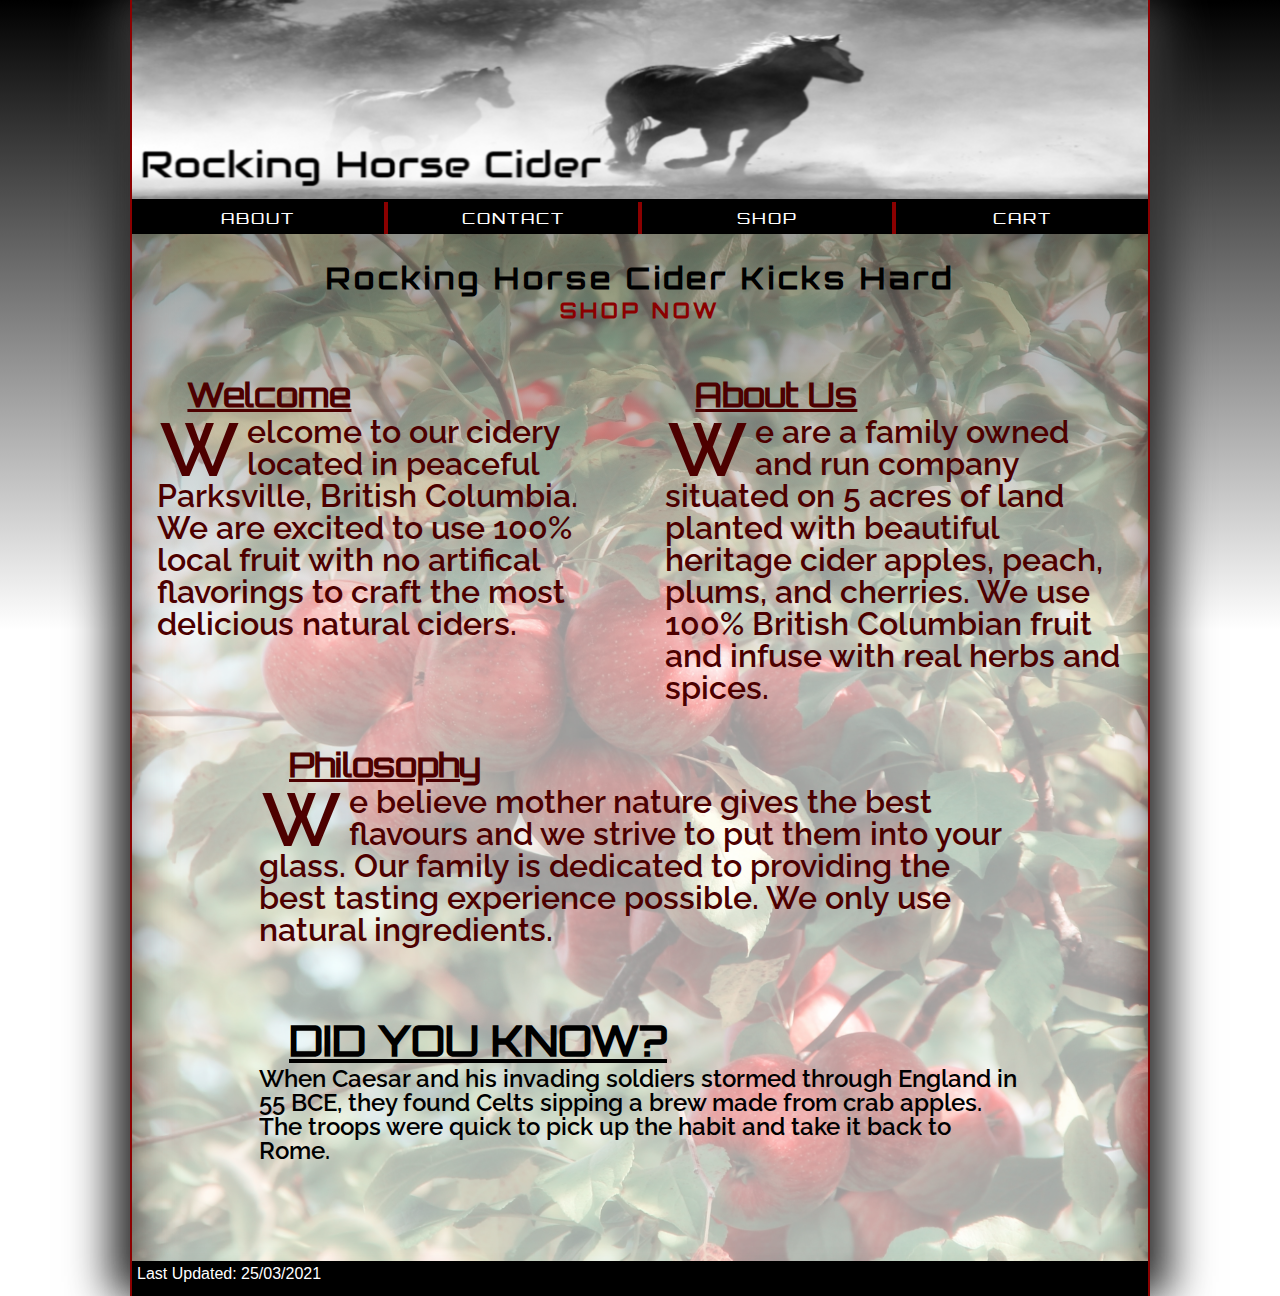
<file: index.html>
<!DOCTYPE html>
<html lang="en">
    <head>
        <!--
           Benjamin McKay - T00640281
           Project - Rocking Horse Cidery
        -->
      
        <meta charset="UTF-8" />
	    <meta name="keywords" content="Cider, Rocking Horse" />
        <meta name="viewport" content="width=device-width, initial-scale=1" />
        <title>Rocking Horse Cider</title>
        <link href="reset.css" rel="stylesheet" />
        <link href="styles.css" rel="stylesheet" /> 
		<script src="did_you_know.js" defer></script>
    </head>

    <body>   
   
        <header>
			<img src="photos/banner.png" id="banner" alt="Rocking Horse Cider" />
			<nav> 
				<a id="navicon" href="#"><img src="photos/navicon.png" alt="" /></a>
				<ul>
					<li><a href="index.html">ABOUT</a></li>
					<li><a href="contact.html">CONTACT</a></li>
					<li><a href="shop.html">SHOP</a></li>
					<li><a href="cart.html">CART</a></li>
				</ul>
			</nav>
		</header>
	   
		<section id="aboutBackground">
		   
			<div id="shopNowCTA">
				<p><strong>Rocking Horse Cider Kicks Hard</strong><br /></p>
				<a id="shopNowLink" href="shop.html"><strong>SHOP NOW</strong></a>
			</div>
				
			<article class="introArticles" id="welcomeMessage">
				<h1>Welcome</h1>
				<p class="dropCap">Welcome to our cidery located in peaceful Parksville, British Columbia.
				We are excited to use 100% local fruit with no artifical flavorings to craft
				the most delicious natural ciders.</p>
			</article>
			
			<article class="introArticles" id="aboutMessage">
				<h1>About Us</h1>
				<p class="dropCap">We are a family owned and run company situated on 5 acres of land planted
				with beautiful heritage cider apples, peach, plums, and cherries. We use 100%
				British Columbian fruit and infuse with real herbs and spices.</p>
			</article>
			
			<article class="introArticles" id="philosophyMessage">
				<h1>Philosophy</h1>
				<p class="dropCap"> We believe mother nature gives the best flavours and we strive to put 
				them into your glass. Our family is dedicated to providing the best tasting 
				experience possible. We only use natural ingredients.</p>
			</article>
			
			<div id="didYouKnow">
				<h1><strong>DID YOU KNOW?</strong><br /></h1>
				<p><span id="dykItem">U.S President John Adams drank a tankard of cider every morning because he believed it promoted good health. And it must have—Adams lived to 90, making him our third longest living president, behind Ford & Reagan."</span></p>
			</div>
			
		</section>
	   
	    <footer>
			<p>Last Updated: 25/03/2021</p>
	    </footer>
	   
   </body>
</html>
</file>
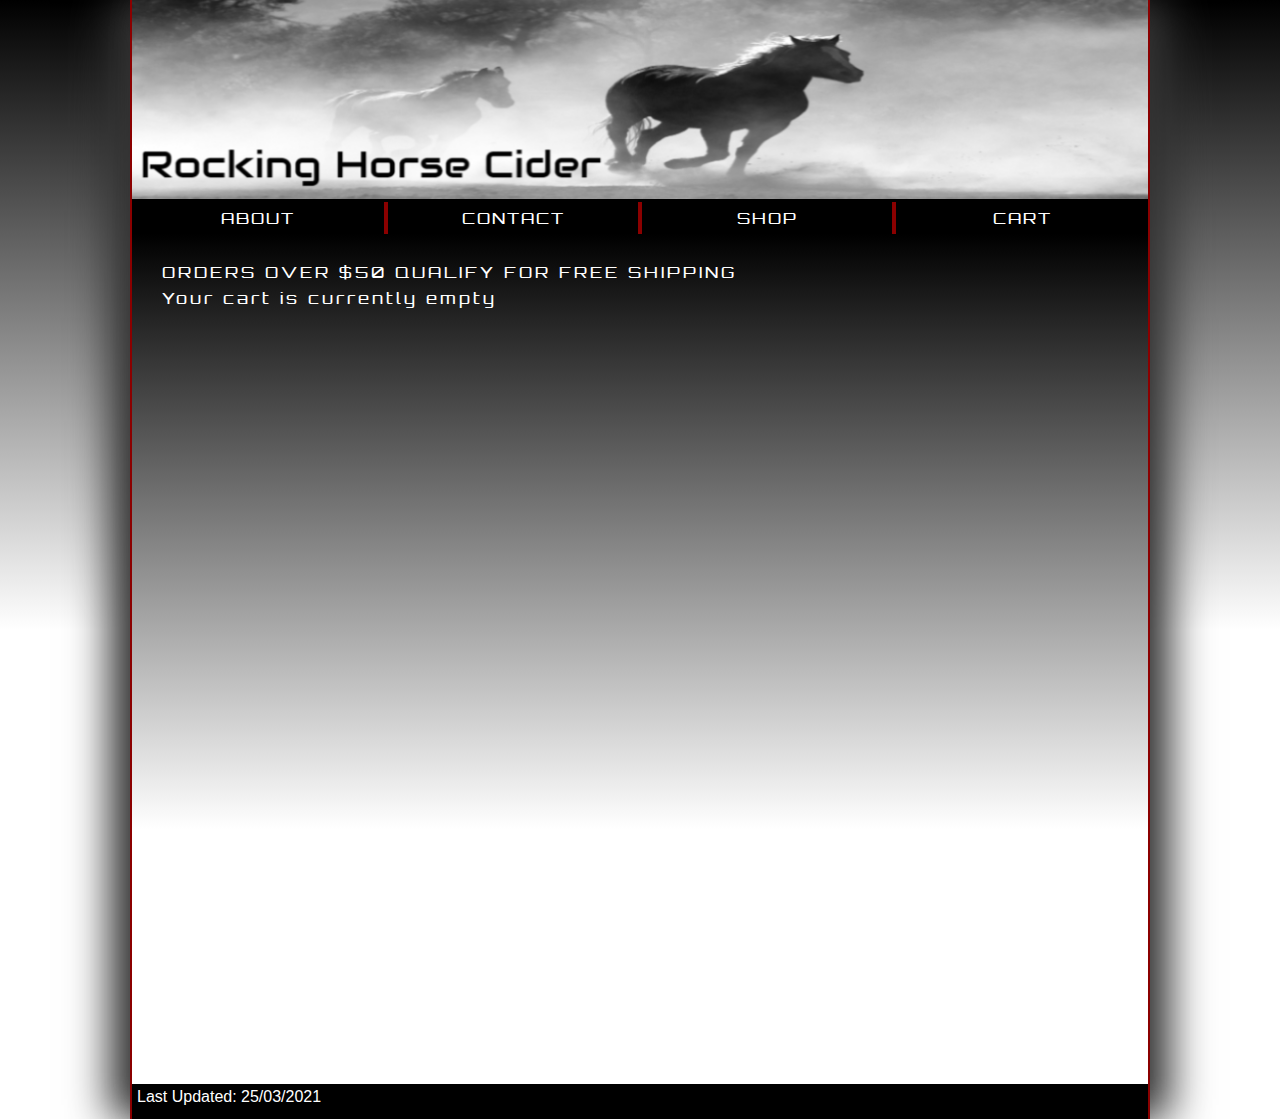
<file: cart.html>
<!DOCTYPE html>
<html lang="en">
	<head>
		<!--
			Benjamin McKay - T00640281
			Project - Rocking Horse Cidery
		-->
      
		<meta charset="utf-8" />
		<meta name="viewport" content="width=device-width, initial-scale=1" />
		<title>Rocking Horse Cider</title>
		<link href="reset.css" rel="stylesheet" />
		<link href="styles.css" rel="stylesheet" /> 
		<script src="build_cart.js" defer></script>
	</head>

	<body>   
   
		<header>
			<img src="photos/banner.png" id="banner" alt="Rocking Horse Cider" />
			<nav> 
				<a id="navicon" href="#"><img src="photos/navicon.png" alt="" /></a>
				<ul>
					<li><a href="index.html">ABOUT</a></li>
					<li><a href="contact.html">CONTACT</a></li>
					<li><a href="shop.html">SHOP</a></li>
					<li><a href="cart.html">CART</a></li>
				</ul>
			</nav>
		</header>
	   
		<div id="cartContainer">
			<p>ORDERS OVER $50 QUALIFY FOR FREE SHIPPING</p> 
		</div>
   
		<footer>
			<p>Last Updated: 25/03/2021</p>
		</footer>
	   
	</body>
</html>
</file>
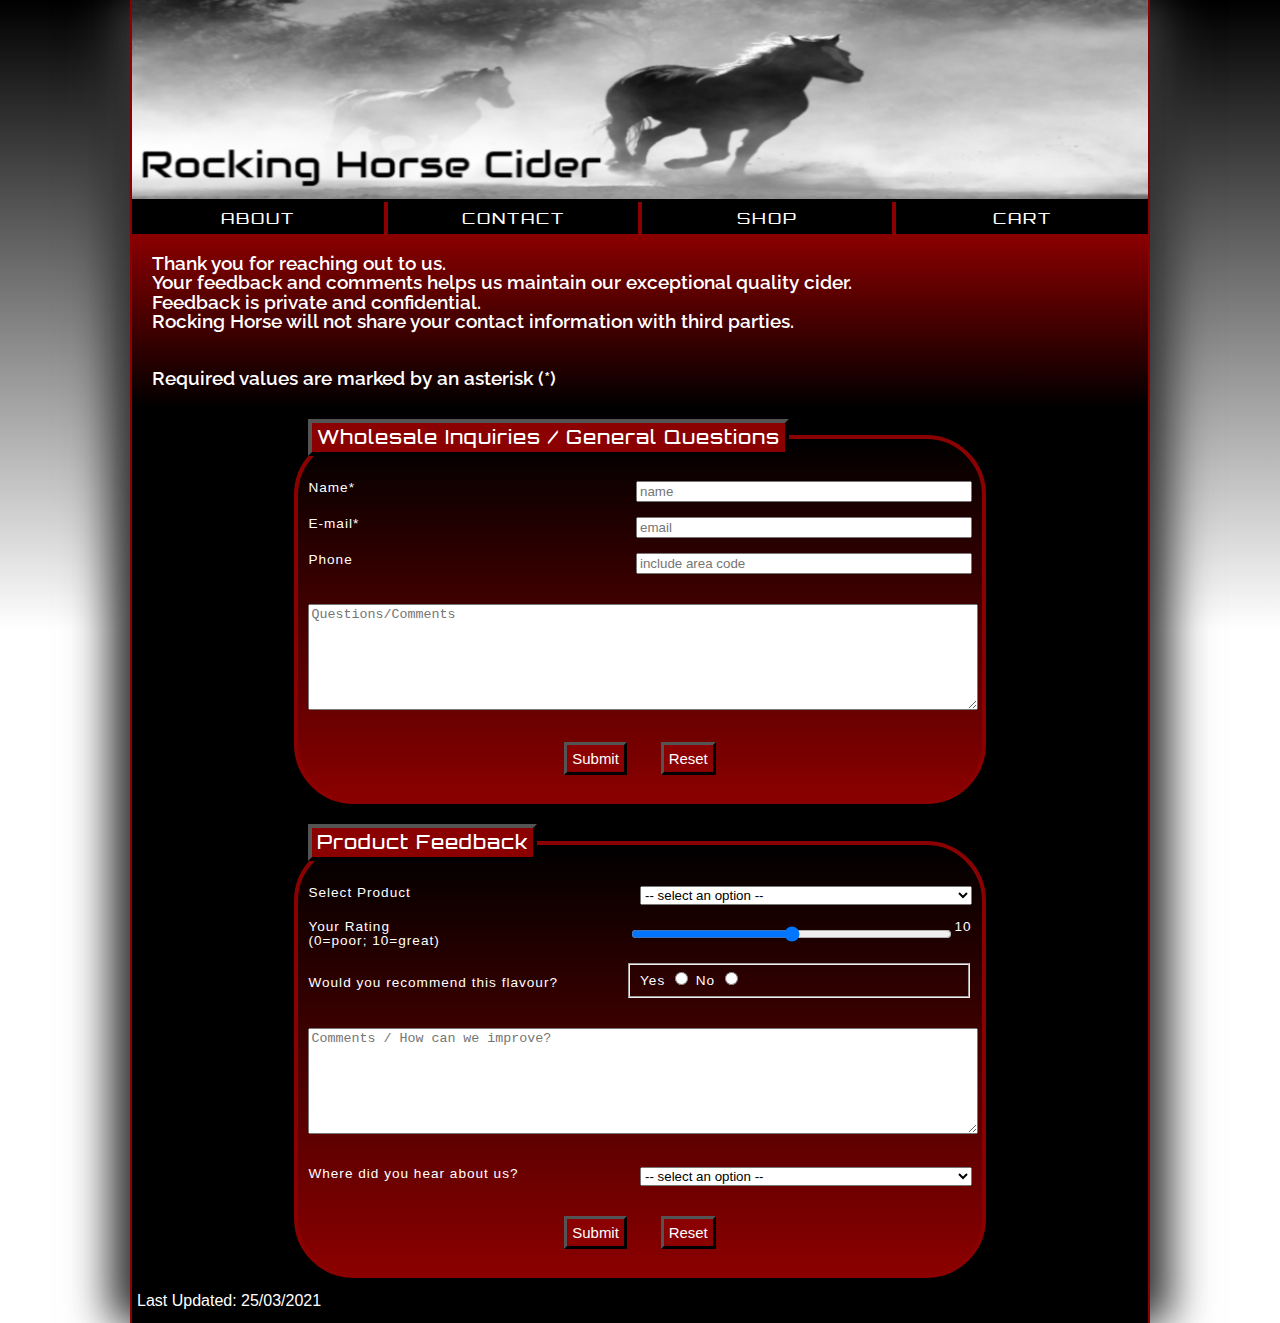
<file: contact.html>
<!DOCTYPE html>
<html lang="en">
   <head>
      <!--
         Benjamin McKay - T00640281
         Project - Rocking Horse Cidery
      -->
      
      <meta charset="utf-8" />
      <meta name="viewport" content="width=device-width, initial-scale=1" />
      <title>Rocking Horse Cider</title>
      <link href="reset.css" rel="stylesheet" />
      <link href="styles.css" rel="stylesheet" /> 
	  <script src="form_submit.js" defer></script>
   </head>

   <body>   
   
       <header>
			<img src="photos/banner.png" id="banner" alt="Rocking Horse Cider" />
			<nav> 
				<a id="navicon" href="#"><img src="photos/navicon.png" alt="" /></a>
				<ul>
					<li><a href="index.html">ABOUT</a></li>
					<li><a href="contact.html">CONTACT</a></li>
					<li><a href="shop.html">SHOP</a></li>
					<li><a href="cart.html">CART</a></li>
				</ul>
			</nav>
	   </header>
	   
	   <article id="contactIntro">
		    <p>Thank you for reaching out to us.</p>
			<p>Your feedback and comments helps us maintain our exceptional quality cider.</p>
			<p>Feedback is private and confidential.</p> 
			<p>Rocking Horse will not share your contact information with third parties.</p><br/><br/>
			<p>Required values are marked by an asterisk (*)</p>
		</article>
	        
		<section id="contactBackground">
			<form id="generalForm" action=”http://www.example.com/RHC/inquiries” method="post">
				<fieldset class="contactForms">
					<legend>Wholesale Inquiries / General Questions</legend>
						
					<div class="formRow">
						<label for="name">Name*</label> 
						<input name="name" id="name" type="text" placeholder="name" pattern="^[A-Za-z -]+$" required />
					</div>
							
					<div class="formRow">
						<label for="email">E-mail*</label> 
						<input name="email" id="email" type="email" placeholder="email" required />
					</div>
							
					<div class="formRow">
						<label for="phone">Phone</label>
						<input name="phone" id="phone" type="phone" placeholder="include area code" pattern="^(\+\d{1,2}\s)?\(?\d{3}\)?[\s.-]\d{3}[\s.-]\d{4}$" />
					</div>
							
					<textarea name="generalComments" id="generalCommentBox" placeholder="Questions/Comments"></textarea>
							
					<div class="buttons">
						<input type="submit" value="Submit" />
						<input type="reset" value="Reset" />				
					</div>
							
				</fieldset>
			</form>
				
			<form id="feedbackForm" action=”http://www.example.com/RHC/feedback” method="post">
						
				<fieldset class="contactForms">
					<legend>Product Feedback</legend>
							
					<div class="formRow">
						<label for="product">Select Product</label>
						<select name="product" id="product">
							<option disabled selected value> -- select an option -- </option>
							<option value="flavour1">Basil Plum</option>
							<option value="flavour2">Rockin' Raspberry</option>
							<option value="flavour3">Perfect Pear</option>
							<option value="flavour4">Pumpkin Spice</option>
							<option value="flavour5">Ginger Lime</option>
							<option value="flavour5">Cherry Peppercorn</option>
						</select>
					</div>
							
					<div class="formRow">
						<label for="rangeBox">Your Rating<br/>(0=poor; 10=great)</label>
						<input name="serviceRate" id="rangeBox" type="range" value="5" step="1" min="0" max="10" />
						10
					</div>
							
					<div class="formRow"> 
						<label><br/>Would you recommend this flavour?</label> 
						<fieldset class="optGroup">
							<label for="fYes">Yes</label>
							<input type="radio" name="sFriend" id="fYes" value="yes" />
							<label for="fNo">No</label>
							<input type="radio" name="sFriend" id="fNo" value="no" />
						</fieldset> 
					</div>

					<textarea name="feedbackComments" id="feedbackCommentBox" placeholder="Comments / How can we improve?"></textarea>
						
					<div class="formRow">
						<label for="info">Where did you hear about us?</label>
						<select name="info" id="info">
							<option disabled selected value> -- select an option -- </option>
							<option value="internet">Internet</option>
							<option value="magazine">Magazine</option>
							<option value="newspaper">Newspaper</option>
							<option value="wordOfMouth">Word of Mouth</option>
							<option value="other">Other</option>
						</select>
					</div>
									
					<div class="buttons">
						<input type="submit" value="Submit" />
						<input type="reset" value="Reset" />
					</div>
							
				</fieldset>
			</form>	
		
		</section>
		
	   <footer>
			<p>Last Updated: 25/03/2021</p>
	   </footer>
	   
   </body>
</html>
</file>
<file: styles.css>
/*
   Benjamin McKay - T00640281
   COMP 2681 - Project - Rocking Horse Cidery
*/

@charset "utf-8";

@font-face {
    font-family: Orbitron-Medium;
    src: url('Orbitron-Medium.ttf') format('truetype');
}

@font-face {
	font-family: Raleway-SemiBold;
	src: url('Raleway-SemiBold.ttf') format('truetype');
} 


/* =============================
BASE STYLES FOR ALL SCREEN SIZES 
==============================*/


/* HTML and Body styles */

html {
	background: linear-gradient(to top, white 30%, black);
	background-repeat: no-repeat;
	font-family: Verdana, Geneva, sans-serif;
	height: 100%;
}

body {

	box-shadow: rgb(51, 51, 51) 20px 0px 40px,  rgb(51, 51, 51) -20px 0px 40px,
               inset rgb(51, 21, 21) 0px 0px 40px;
	border-left: 2px solid darkred;
	border-right: 2px solid darkred;
	min-height: 100%;  
	margin: 0px auto;
	min-width: 320px;
	max-width: 1020px;
	width: 100%;
}


/* Header styles */

header {
	 background-color: black;
}

header img#banner {
    width: 100%;
}

/* Heading Styles */

h1 {
	font-family: Orbitron-Medium;
	text-decoration: underline;
	text-indent: 30px;
	margin-bottom: 5px;
}


/* Navigation list styles */

nav ul li {
	float: left;
	font-size: 1em; 
	font-family: Orbitron-Medium;
	letter-spacing: 2px;
	text-align: center; 
	height: 2em;
	line-height: 2em;
	border: 2px solid darkred;
	border-top: none;
	border-bottom: none;
	background-color: black;
}

nav ul li:first-of-type {
	border-left: none;
}

nav ul li:last-of-type {
	border-right: none;
}

nav ul li a {
   display: block;
   width: 100%;
   color: white;
}

nav ul li a:hover {
   background-color: darkred;
}

a#navicon {
   display: none;
}


/* Background Styles */

#aboutBackground {
    position: relative; 
	display: -webkit-flex;
	display: flex;
	-webkit-flex-flow: row wrap;
	flex-flow: row wrap;
}

#aboutBackground::before {    
    content: "";
	background-image: url("photos/about_background.jpg");
    background-size: cover;
    position: absolute;
    top: 0px;
    right: 0px;
    bottom: 0px;
    left: 0px; 
	opacity: 0.4;
}

#contactBackground {
	background: black;
}

#shopBackground {
	position: relative;
}

#shopBackground::before {    
    content: "";
	background-image: url("photos/shop_background.jpg");
    background-size: cover;
    position: absolute;
    top: 0px;
    right: 0px;
    bottom: 0px;
    left: 0px; 
	opacity: 0.4;
}


/* Footer Styles */

footer {
	background-color: black;
	color: white;
	padding: 5px;
	height: 35px;
}


/* Home Page Content Styles */

#shopNowCTA {
	position: relative;
	font-family: Orbitron-Medium;
	font-size: 1.8em;
	letter-spacing: 4px;
	width: 85%;
	height: 75px;
	text-align: center;
	margin: 30px auto;
	transition: color 0.1s ease-in 0.2s,
	            font-size 0.7s ease,
				letter-spacing 0.7s ease-out,
				text-shadow 0.7s cubic-bezier(0.6, 0, 0.8, 0.5);
}

#shopNowLink {
	text-decoration: none;
	color: darkred;
	font-size: .7em;
}

#shopNowCTA:hover {
	color: darkred;
	font-size: 2.2em;
	letter-spacing: 0.1em;
	text-shadow: rgba(0, 0, 0, 0.5) 15px -3px 8px;
}

.introArticles {
	position: relative;
	color: rgb(77,0,0);
}


/* Contact Page Content Styles */

article#contactIntro {
	padding: 20px;
	width: 100%;
	background: linear-gradient(to bottom, rgba(139,0,0,1) 0%, rgba(0,0,0,1) 100%);;
	color: white;
	font-family: Raleway-SemiBold;
	font-size: 1.2em;
}

form#generalForm, form#feedbackForm {
	display: -webkit-flex;
	display: flex;
	-webkit-flex-flow: row wrap;
	flex-flow: row wrap;
	width: 70%;
	margin: 0px auto;
}

fieldset.contactForms {
	background: linear-gradient(to top, rgba(139,0,0,1) 0%, rgba(0,0,0,1) 100%);
	border-radius: 60px;
	border: 4px solid darkred;
	-webkit-flex: 1 1 300px;
	flex: 1 1 300px;
	font-size: 0.85em;
	padding: 10px;
	margin: 10px;
}

div.formRow {
	display: -webkit-flex;
	display: flex;
	-webkit-flex-flow: row wrap;
	flex-flow: row wrap;
	margin: 15px 0px;
	color: white;
	letter-spacing: 1px;
}

div.formRow > * {
	-webkit-flex: 1 1 150px;
	flex: 1 1 150px;
}

/* Form Legend Styles */

legend {
	background-color: darkred;
	color: white;
	padding: 5px;
	font-family: Orbitron-Medium;
	letter-spacing: 1px;
	font-size: 1.4em;
	border: 4px outset black;
}

/* Form Input and Text Area Styles */

textarea {
	height: 100px;
	width: 100%;
	margin: 15px 0px;
}

/* Form Button Styles */

.buttons {
	text-align: center;
	width: 100%;
}

input[type='submit'], input[type='reset'] {
	text-align: center;
	padding: 5px;
	margin: 15px;
	border: 3px outset black;
	background: darkred;
	color: white;
	font-size: 1.1em;
}

/* Form Validation Styles */

input#name:focus:valid, input#phone:focus:valid, 
input#email:focus:valid {
	background: rgb(220, 255, 220) url("photos/valid.png") bottom right/contain no-repeat;

}

input#name:focus:invalid, input#phone:focus:invalid, 
input#email:focus:invalid {
	background: rgb(255, 232, 233) url("photos/invalid.png") bottom right/contain no-repeat;
}

/* Shop Page Content Styles */

#productFormWrapper {
	position: relative;
	display: -webkit-flex;
	display: flex;
	-webkit-flex-flow: row wrap;
	flex-flow: row wrap;
}

form.products {
	width: 300px;
	margin: 25px auto;
	color: white;
}

fieldset.shopForms {
	background: linear-gradient(to bottom, rgba(139,0,0,1) 0%, rgba(0,0,0,1) 100%);
	border-radius: 75px;
	border: 4px solid darkred;
	font-size: 0.85em;
	padding: 15px;
}

img.bottle {
	height: 95px;
	width: 45px;
	float: left;
	margin-right: 10px;
}

#birthdayCountdown {
	position: relative;
	font-family: Orbitron-Medium;
	color: rgb(77,0,0);
	margin: 0px 0px 20px 60px;
	padding-top: 25px;
}

.productQuantity {
	width: 35px;
}

.addToCart {
	text-align: center;
	padding: 5px;
	margin: 15px;
	border: 3px outset black;
	background: darkred;
	color: white;
	font-size: 1.1em;
}

/* Cart Page Content Styles */

#cartContainer {
	min-height: 850px;
	display: -webkit-flex;
	display: flex;
	-webkit-flex-flow: column nowrap;
	flex-flow: column nowrap;
	background: linear-gradient(to top, white 30%, black);
	color: white;
	padding: 25px;
}

#cartContainer  p {
	margin: 5px;
	font-family: Orbitron-Medium;
	letter-spacing: 3px;
}

#cartSubTotal {
	color: black;
}

table {
	font-size: 1.2em;
	width: 80%;
	margin: 25px auto;
}

table tr {
	background: linear-gradient(to left, rgba(139,0,0,1) 0%, rgba(0,0,0,1) 100%);
}

table td {
	vertical-align: center;
	text-align: center;
}

caption {
	font-family: Orbitron-Medium;
	font-size: 1.2em;
	caption-side: bottom;
	text-align: right;
	margin-top: 30px;
	padding: 15px;
	margin-left: auto;
}

.removeProductButton {
	height: 25px;
	width: 25px;
}

#cartActionButtons {
	margin-right: 50px;
	margin-left: auto;
}

#checkout {
	width: 100%;
	text-align: center;
	padding: 18px;
	background: darkred;
	color: white;
	font-size: 1.1em;
}

/*===========================
   Mobile Devices: 0 to 640px 
============================*/

@media only screen and (max-width: 640px) {

	/*Mobile Navigation*/
	
   a#navicon {
	   display: block;
   }
   
   nav ul {
	   display: none;
	   position: absolute;
       z-index: 100;
	   width: 100%;
   }
   
   a#navicon:hover+ul, nav ul:hover {
	   display: block;
   }
   
   nav ul li {
	   width: 100%
   }
   
   
   /* Mobile Home Page Content Styles */
   
    #welcomeMessage {
		margin-top: 75px;
	}
	
   .introArticles {
		position: relative;
		width: 85%;
		margin: 15px auto;
		font-size: 1.1em;	
		font-family: Raleway-SemiBold;
	}

	#didYouKnow {
		position: relative;
		margin: 40px auto;
		width: 75%;
		height: 200px;
		font-size: 1em;
		font-family: Raleway-SemiBold;
	}
	
	#didYouKnow h1 {
		font-size: 1.2em;
	}
	
	/* Mobile Shop Page Content Styles */
	
	.bCnt {
		float: left;
		margin: 5px auto;
		font-size: .8em;
	}

	#discount {
		clear: left;
		margin: 5px auto;
		font-size: .7em;
	}
	
	/* Mobile Home Page Content Styles */
	
	table {
		font-size: .8em;
	}
}



/*=============================================
   Tablet and Desktop Styles: 641px and greater 
============================================= */

@media only screen and (min-width: 641px) {

	/*Tablet and Desktop Navigation*/
	
	nav ul {
		display: -webkit-flex;
		display: flex;
		-webkit-flex-flow: row nowrap;
		flex-flow: row nowrap;	
	}
	
	nav li {
		-webkit-flex: 0 1 auto;
		flex: 0 1 auto;
		width: 25%;
	}
	
	
	/* Tablet and Desktop Home Page Content Styles */
	
	#philosophyMessage {
		width: 75%;
		margin: 35px auto;
	}
	
	.introArticles {
		position: relative;
		width: 45%;
		margin: 10px auto;
		font-size: 2em;	
		font-family: Raleway-SemiBold;
	}
	
	#didYouKnow {
		position: relative;
		margin: 40px auto;
		width: 75%;
		height: 200px;
		font-size: 1.5em;
		font-family: Raleway-SemiBold;
	}
	
	#didYouKnow h1 {
		font-size: 1.7em;
	}
	
	.dropCap:first-letter {
		color: rgb(77,0,0);
	    float: left;
	    font-size: 75px;
	    line-height: 60px;
	    padding-top: 4px;
	    padding-right: 8px;
	    padding-left: 3px;
	}
	
	/* Tablet and Desktop Shop Page Content Styles */
	
	.bCnt {
		float: left;
		margin: 10px;
		font-size: 2em;
	}

	#discount {
		clear: left;
		margin-left: 40%;
		font-size: 2em;
	}
}
</file>
